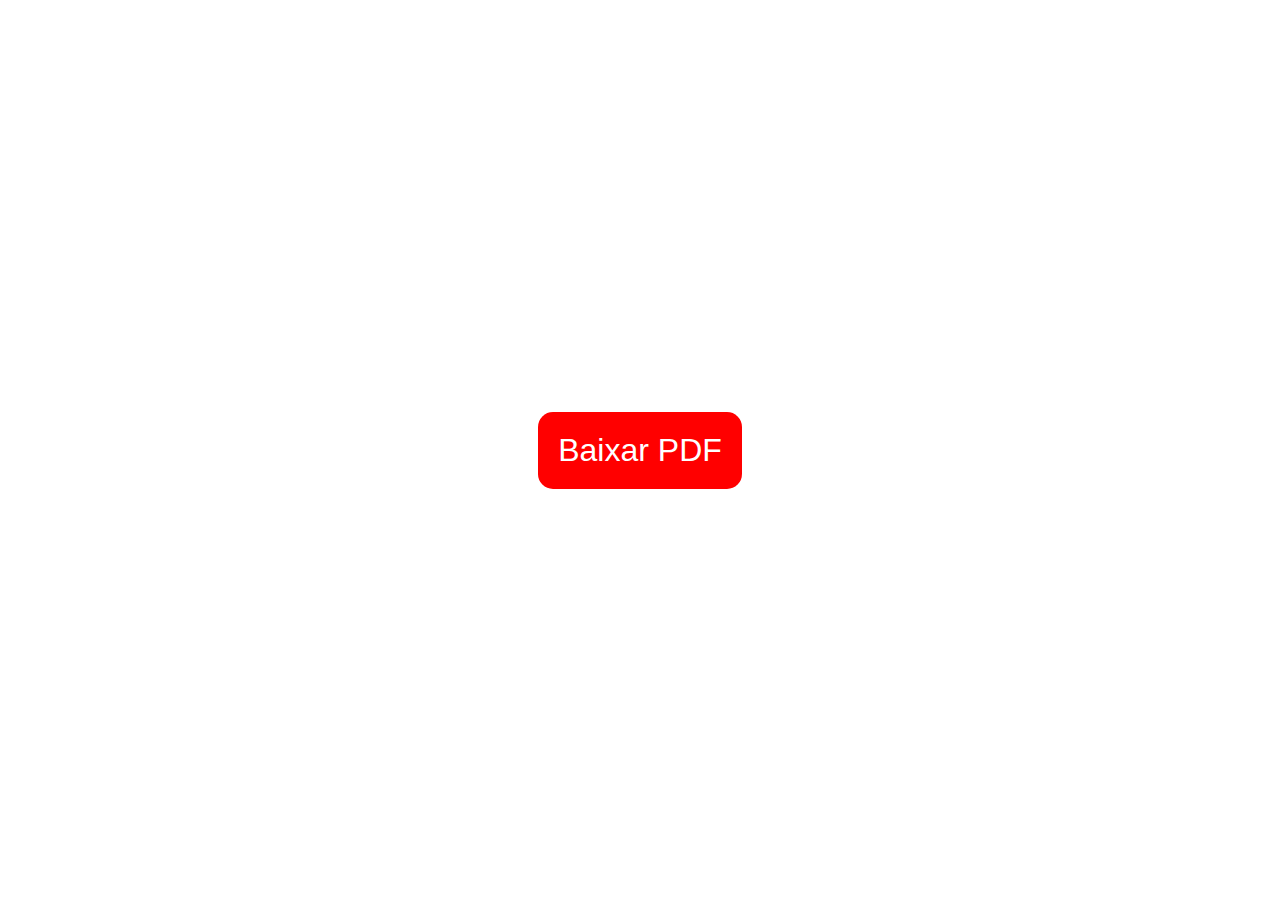
<file: anotações/baixarpdf/index.html>
<!DOCTYPE html>
<html lang="en">
<head>
    <meta charset="UTF-8">
    <meta name="viewport" content="width=device-width, initial-scale=1.0">
    <title>Document</title>
    <link rel="stylesheet" href="style.css">
</head>
<body>
    <button (click)="baixarPdf()">Baixar PDF</button>

</body>
<script src="script.js"></script>
</html>
</file>
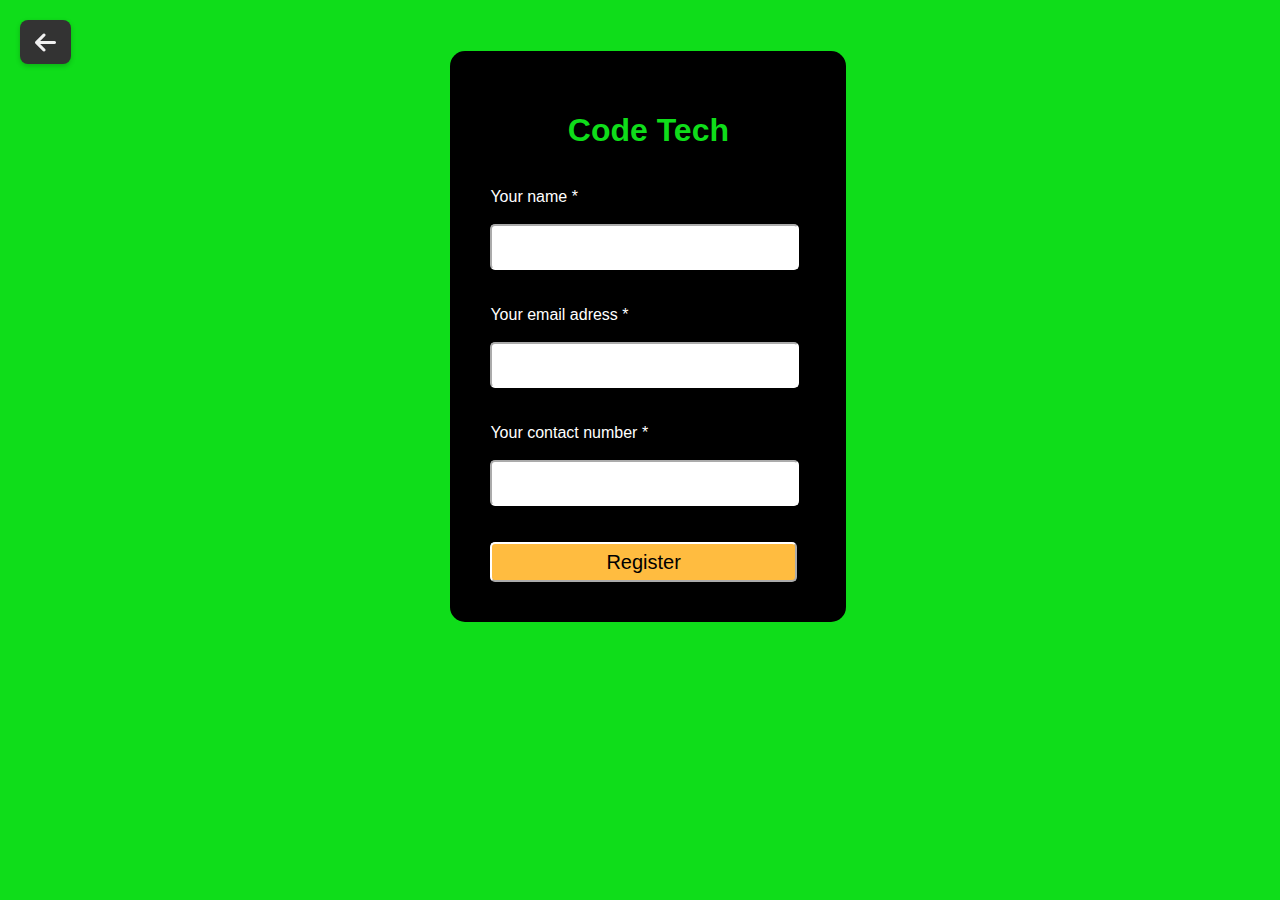
<file: anotações/codetech/index.html>
<!DOCTYPE html>
<html lang="en">

<head>
    <meta charset="UTF-8">
    <meta name="viewport" content="width=device-width, initial-scale=1.0">
    <title>Document</title>
    <link rel="stylesheet" href="style.css">
    <link rel="preconnect" href="https://fonts.googleapis.com">
    <script src="script.js"></script>
    <link rel="stylesheet" href="https://cdnjs.cloudflare.com/ajax/libs/font-awesome/6.5.0/css/all.min.css">

</head>

<body>
    <a href="../landing-page.html"><i class="fas fa-arrow-left seta-voltar"></i></a>

    <form>

        <h1>Code Tech</h1>
        <br>
        <label>Your name *</label><br><br>
        <input type="text" id="name"><br><br>
        <label>Your email adress *</label><br><br>
        <input type="text" id="email"><br><br>
        <label>Your contact number *</label><br><br>
        <input type="text" id="cellphone"><br><br>
        <input type="submit" id="register" value="Register">

    </form>
</body>

</html>
</file>
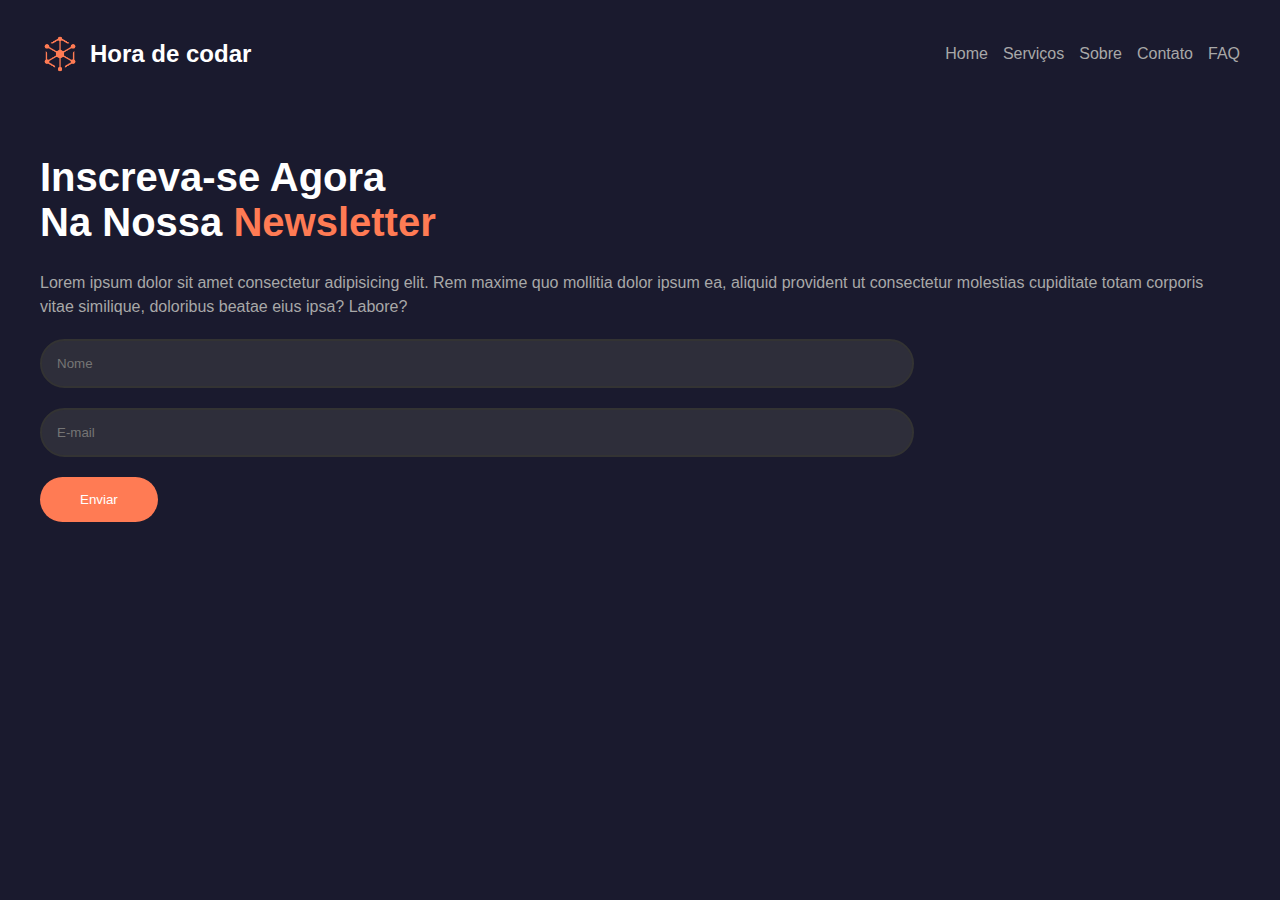
<file: anotações/landing-page/index.html>
<!DOCTYPE html>
<html lang="en">

<head>
    <meta charset="UTF-8">
    <meta name="viewport" content="width=device-width, initial-scale=1.0">
    <title>Inscreva-se na nossa Newsletter</title>
    <link rel="stylesheet" href="style.css">
</head>

<body>
    <header class="conteiner">
        <div class="logo">
            <img src="imgs/image.png" alt="Hora de codar logo">
            <h2>Hora de codar</h2>
        </div>
        <nav class="nav">
            <a href="#">Home</a>
            <a href="#">Serviços</a>
            <a href="#">Sobre</a>
            <a href="#">Contato</a>
            <a href="#">FAQ</a>
        </nav>
    </header>
    <main class="conteiner">
        <div class="content">
            <h1>Inscreva-se Agora<br>Na Nossa <span>Newsletter</span></h1>
            <p>Lorem ipsum dolor sit amet consectetur adipisicing elit.
                 Rem maxime quo mollitia dolor ipsum ea, aliquid provident ut consectetur molestias cupiditate totam corporis vitae similique,
                  doloribus beatae eius ipsa? Labore?</p>
                  <form>
                    <div class="form-group">
                        <input type="nome" placeholder="Nome">
                    </div>
                    <div class="form-group">
                        <input type="email" placeholder="E-mail">
                    </div>
                    <div class="form-group">
                       <button type="submit">Enviar</button>
                    </div>
                    
                  </form>
        </div>
    </main>
</body>

</html>
</file>
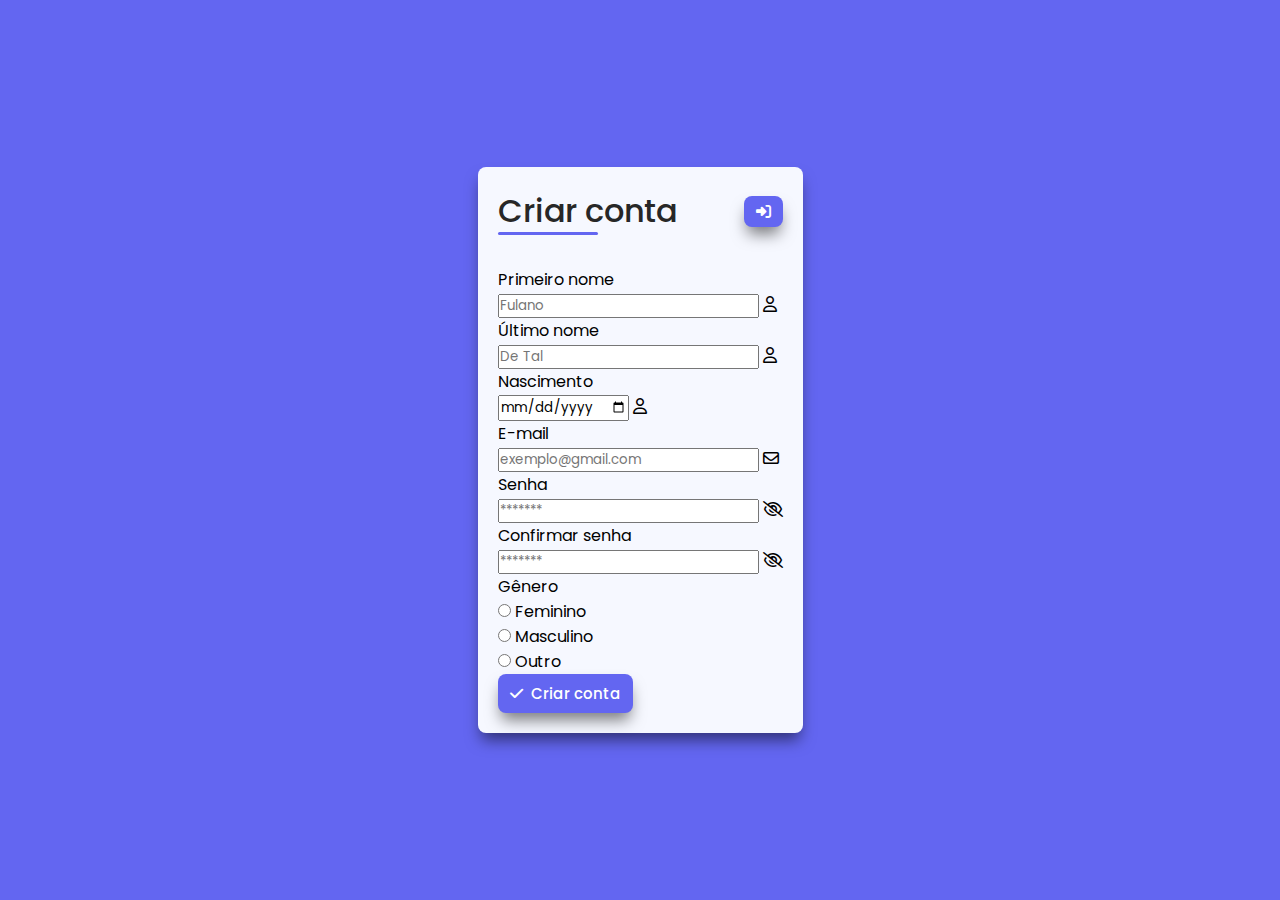
<file: anotações/responsive-form/index.html>
<!DOCTYPE html>
<html lang="en">

<head>
    <meta charset="UTF-8">
    <meta name="viewport" content="width=device-width, initial-scale=1.0">
    <title>Formulário responsivo</title>
    <link rel="stylesheet" href="style.css">
    <link rel="stylesheet" href="https://cdnjs.cloudflare.com/ajax/libs/font-awesome/6.7.2/css/all.min.css"
        integrity="sha512-Evv84Mr4kqVGRNSgIGL/F/aIDqQb7xQ2vcrdIwxfjThSH8CSR7PBEakCr51Ck+w+/U6swU2Im1vVX0SVk9ABhg=="
        crossorigin="anonymous" referrerpolicy="no-referrer" />
</head>

<body>
    <main id="form-container">
        <div id="form-header">
            <h1 id="form-title">
                Criar conta
            </h1>
            <button class="btn-default">
                <i class="fa-solid fa-right-to-bracket"></i>
            </button>
            </div>
            <form action="" id="form">
                <div id="input_container">
                    <div class="input-box">
                        <label for="name" class="form-label">
                            Primeiro nome
                        </label>
                        <div class="input-field">
                            <input type="text" name="name" id="name" class="form-control" placeholder="Fulano">
                            <i class="fa-regular fa-user"></i>
                        </div>
                    </div>
                    <div class="input-box">
                        <label for="last-name" class="form-label">
                            Último nome
                        </label>
                        <div class="input-field">
                            <input type="text" name="last-name" id="last-name" class="form-control"
                                placeholder="De Tal">
                            <i class="fa-regular fa-user"></i>
                        </div>
                    </div>
                    <div class="input-box">
                        <label for="birthdate" class="form-label">
                            Nascimento
                        </label>
                        <div class="input-field">
                            <input type="date" name="birthdate" id="birthdate" class="form-control">
                            <i class="fa-regular fa-user"></i>
                        </div>
                    </div>
                    <div class="input-box">
                        <label for="email" class="form-label">
                            E-mail
                        </label>
                        <div class="input-field">
                            <input type="email" name="email" id="email" class="form-control" placeholder="exemplo@gmail.com">
                            <i class="fa-regular fa-envelope"></i>
                        </div>
                    </div>
                    <div class="input-box">
                        <label for="password" class="form-label">
                            Senha
                        </label>
                        <div class="input-field">
                            <input type="password" name="password" id="password" class="form-control" placeholder="*******">
                            <i class="fa-regular fa-eye-slash password-icon"></i>
                        </div>
                    </div>
                    <div class="input-box">
                        <label for="email" class="form-label">
                         Confirmar senha
                        </label>
                        <div class="input-field">
                            <input type="password" name="confirm-password" id="confirm-password" class="form-control" placeholder="*******">
                            <i class="fa-regular fa-eye-slash password-icon"></i>
                        </div>
                    </div>
                    <div class="radio-container">
                        <label for="">Gênero</label>
                        <div id="gender-inputs">
                            <div class="radio-box">
                                <input type="radio" name="gender" id="female" class="form-control" value="female">
                                <label for="female" class="form-label">Feminino</label>
                            </div>
                        </div>
                    </div>
                    <div class="radio-container">
                        <div id="gender-inputs">
                            <div class="radio-box">
                                <input type="radio" name="gender" id="male" class="form-control" value="male">
                                <label for="male" class="form-label">Masculino</label>
                            </div>
                        </div>
                    </div>
                    <div class="radio-container">
                        <div id="gender-inputs">
                            <div class="radio-box">
                                <input type="radio" name="gender" id="other" class="form-control" value="other">
                                <label for="other" class="form-label">Outro</label>
                            </div>
                        </div>
                    </div>
                </div>
            <button type="submit" class="btn-default">
                <i class="fa-solid fa-check"></i>
                Criar conta
            </button>
            </form>
    </main>
</body>

</html>
</file>
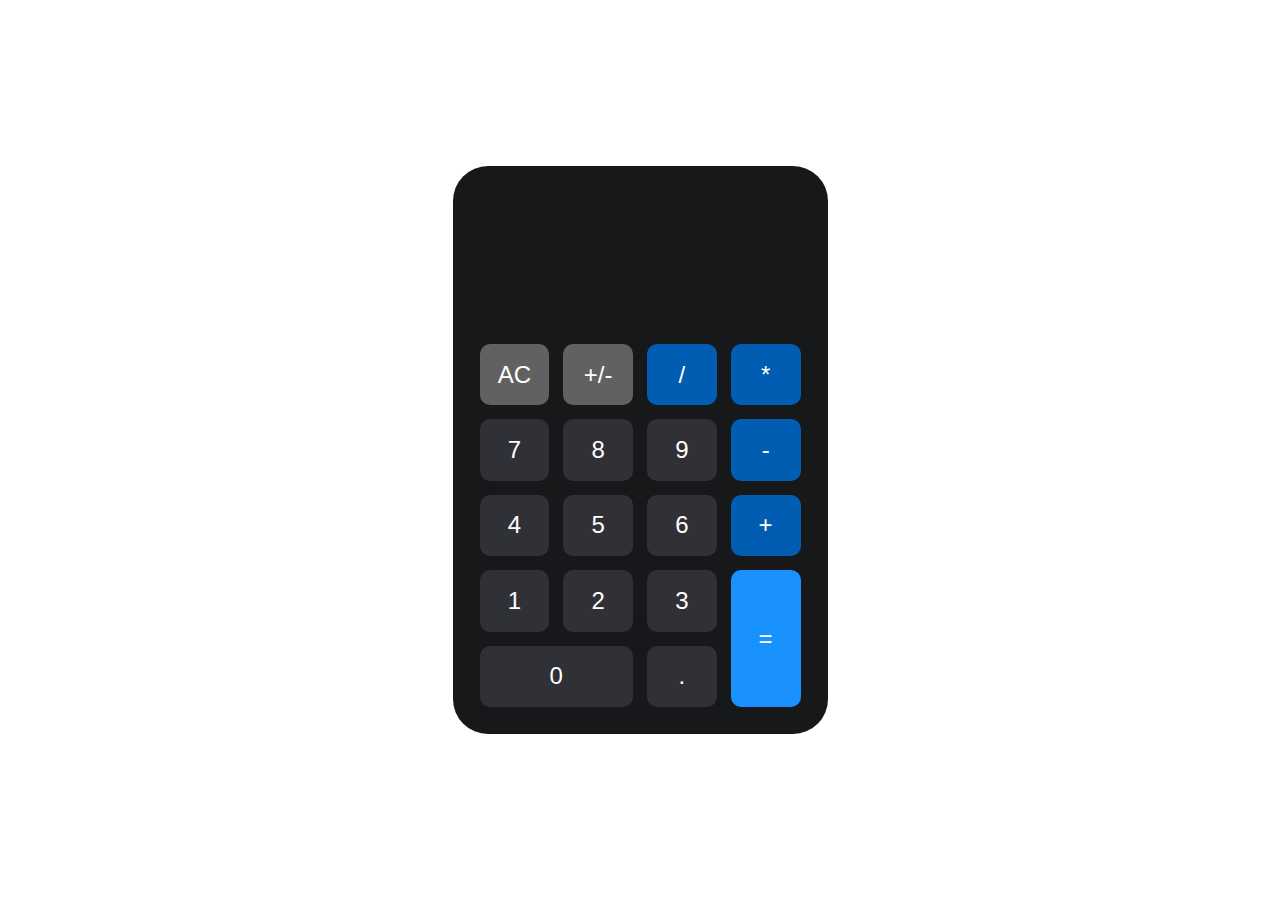
<file: anotações/calculadora/calculadora.html>
<!DOCTYPE html>
<html lang="pt-br">
<head>
    <meta charset="UTF-8">
    <meta name="viewport" content="width=device-width, initial-scale=1.0">
    <title>Calculadora</title>
    <link rel="stylesheet" href="calculadora.css">
</head>
<body>
    <div>
       <input class="display">
       <button class="gray-button" onclick="limparTela()">AC</button>
       <button class="gray-button" onclick="adicionarCaracter('8')">+/-</button>
       <button class="blue-button" onclick="adicionarCaracter('/')">/</button>
       <button class="blue-button" onclick="adicionarCaracter('*')">*</button>
       <button class="black-button" onclick="adicionarCaracter('7')">7</button>
       <button class="black-button" onclick="adicionarCaracter('8')">8</button>
       <button class="black-button" onclick="adicionarCaracter('9')">9</button>
       <button class="blue-button" onclick="adicionarCaracter('-')">-</button>
       <button class="black-button" onclick="adicionarCaracter('4')">4</button>
       <button class="black-button" onclick="adicionarCaracter('5')">5</button>
       <button class="black-button" onclick="adicionarCaracter('6')">6</button>
       <button class="blue-button" onclick="adicionarCaracter('+')">+</button>
       <button class="black-button" onclick="adicionarCaracter('1')">1</button>
       <button class="black-button" onclick="adicionarCaracter('2')">2</button>
       <button class="black-button" onclick="adicionarCaracter('3')">3</button>
       <button class="blue-button equal" onclick="calcular()">=</button>
       <button class="black-button zero" onclick="adicionarCaracter('0')">0</button>
       <button class="black-button" onclick="adicionarCaracter('.')">.</button>
    </div>
    <script src="script.js"></script>
</body>
</html>
</file>
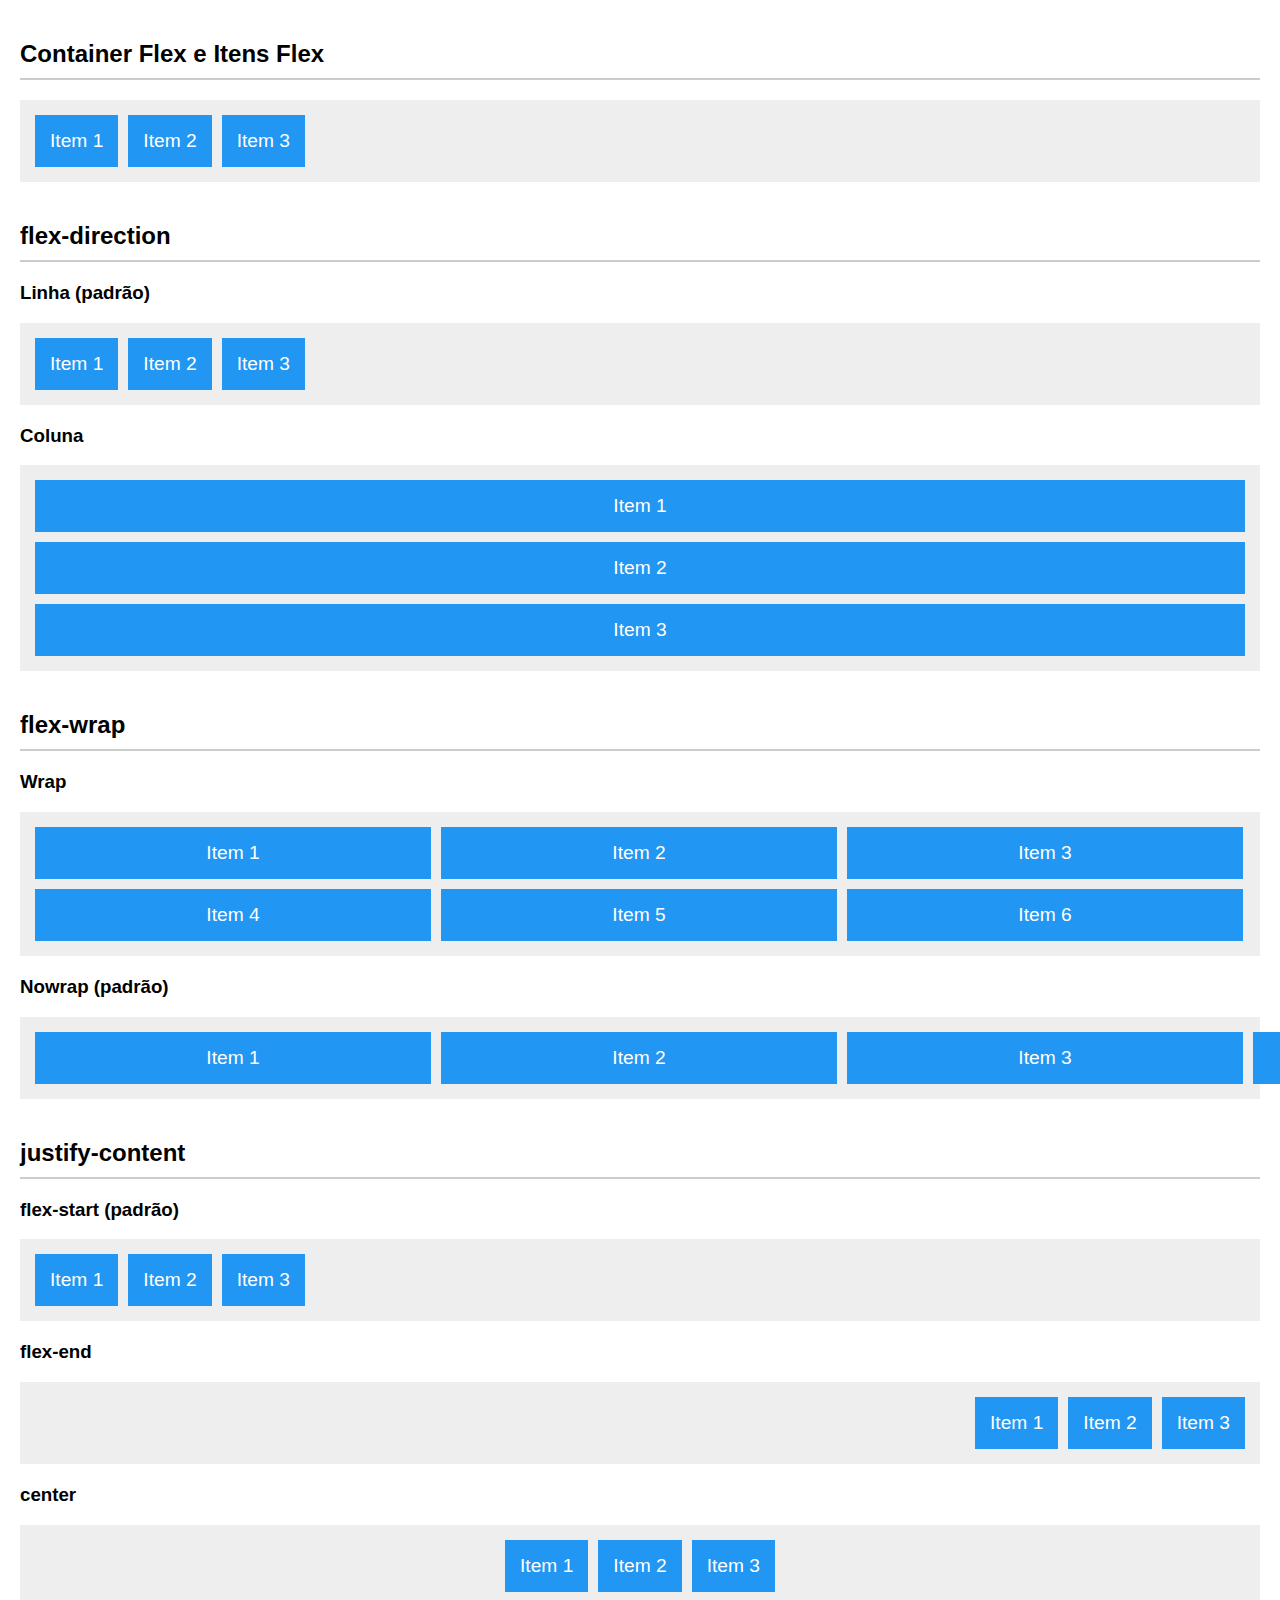
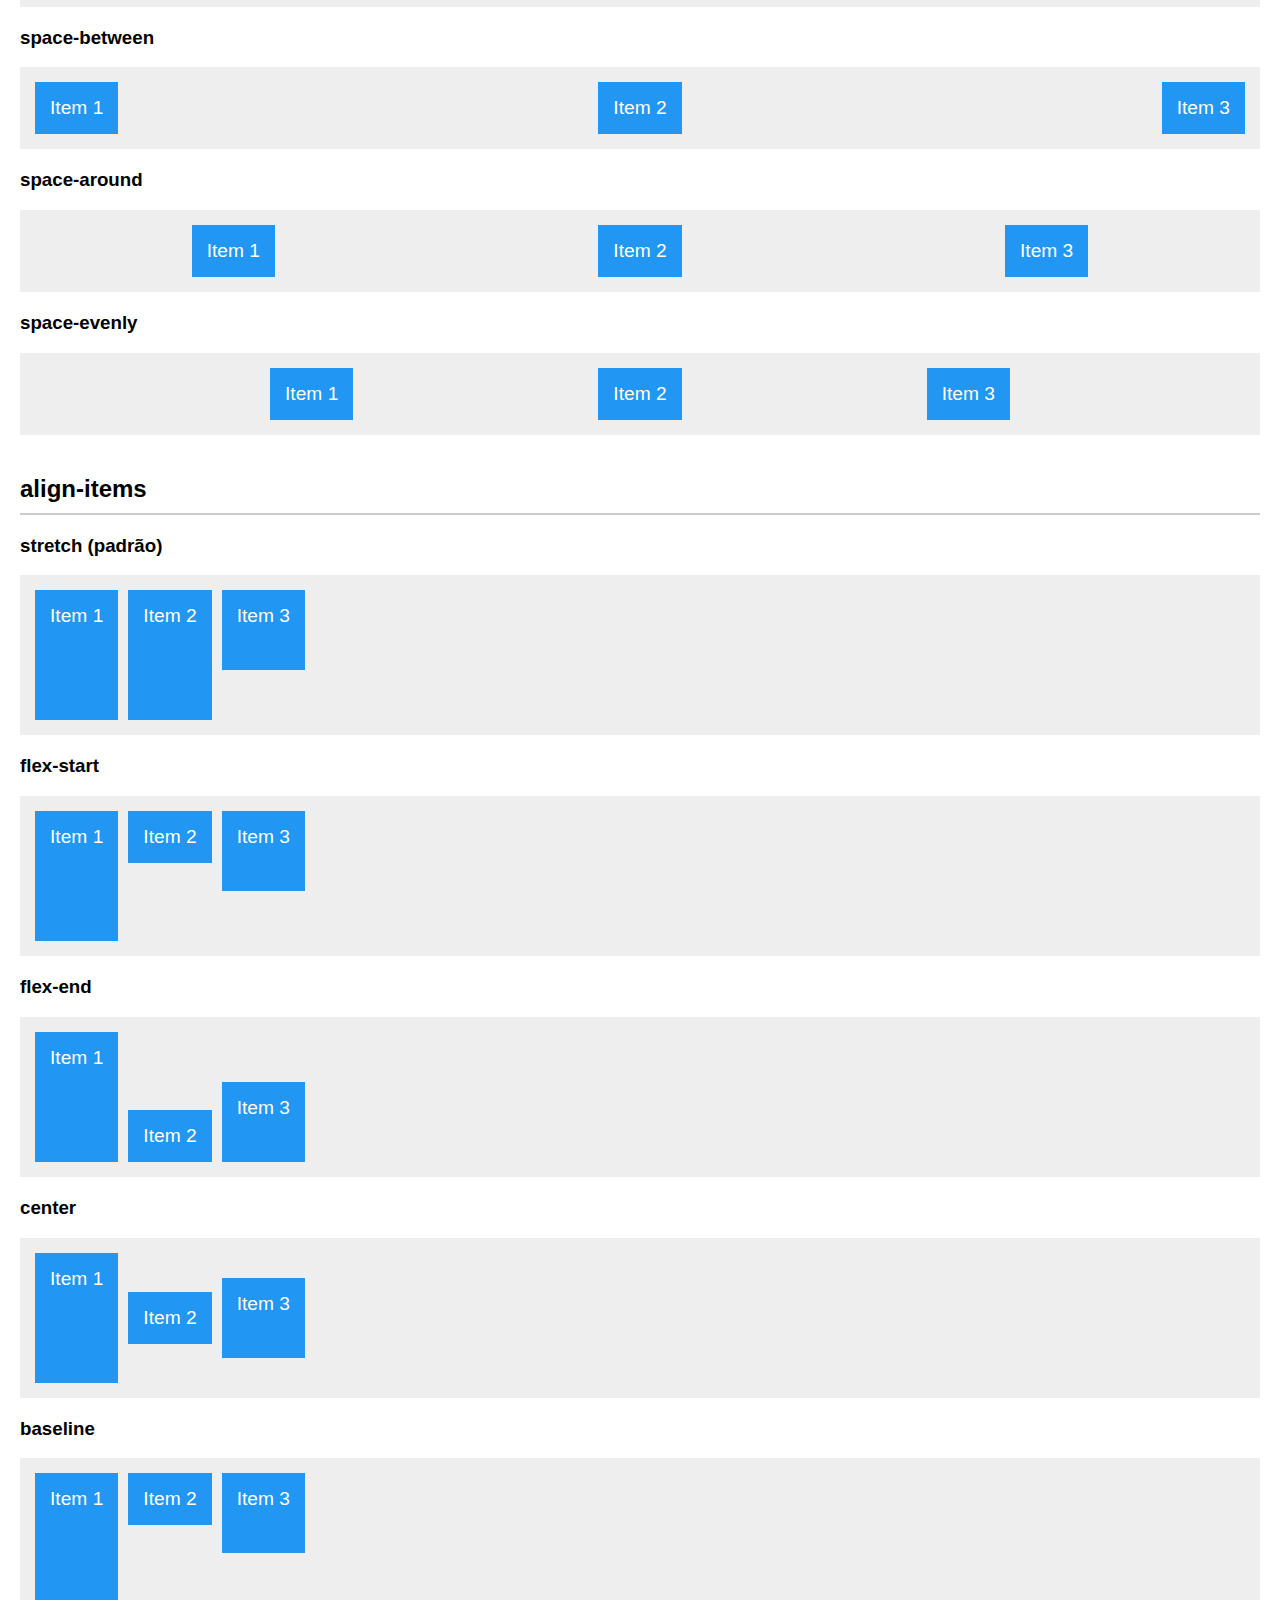
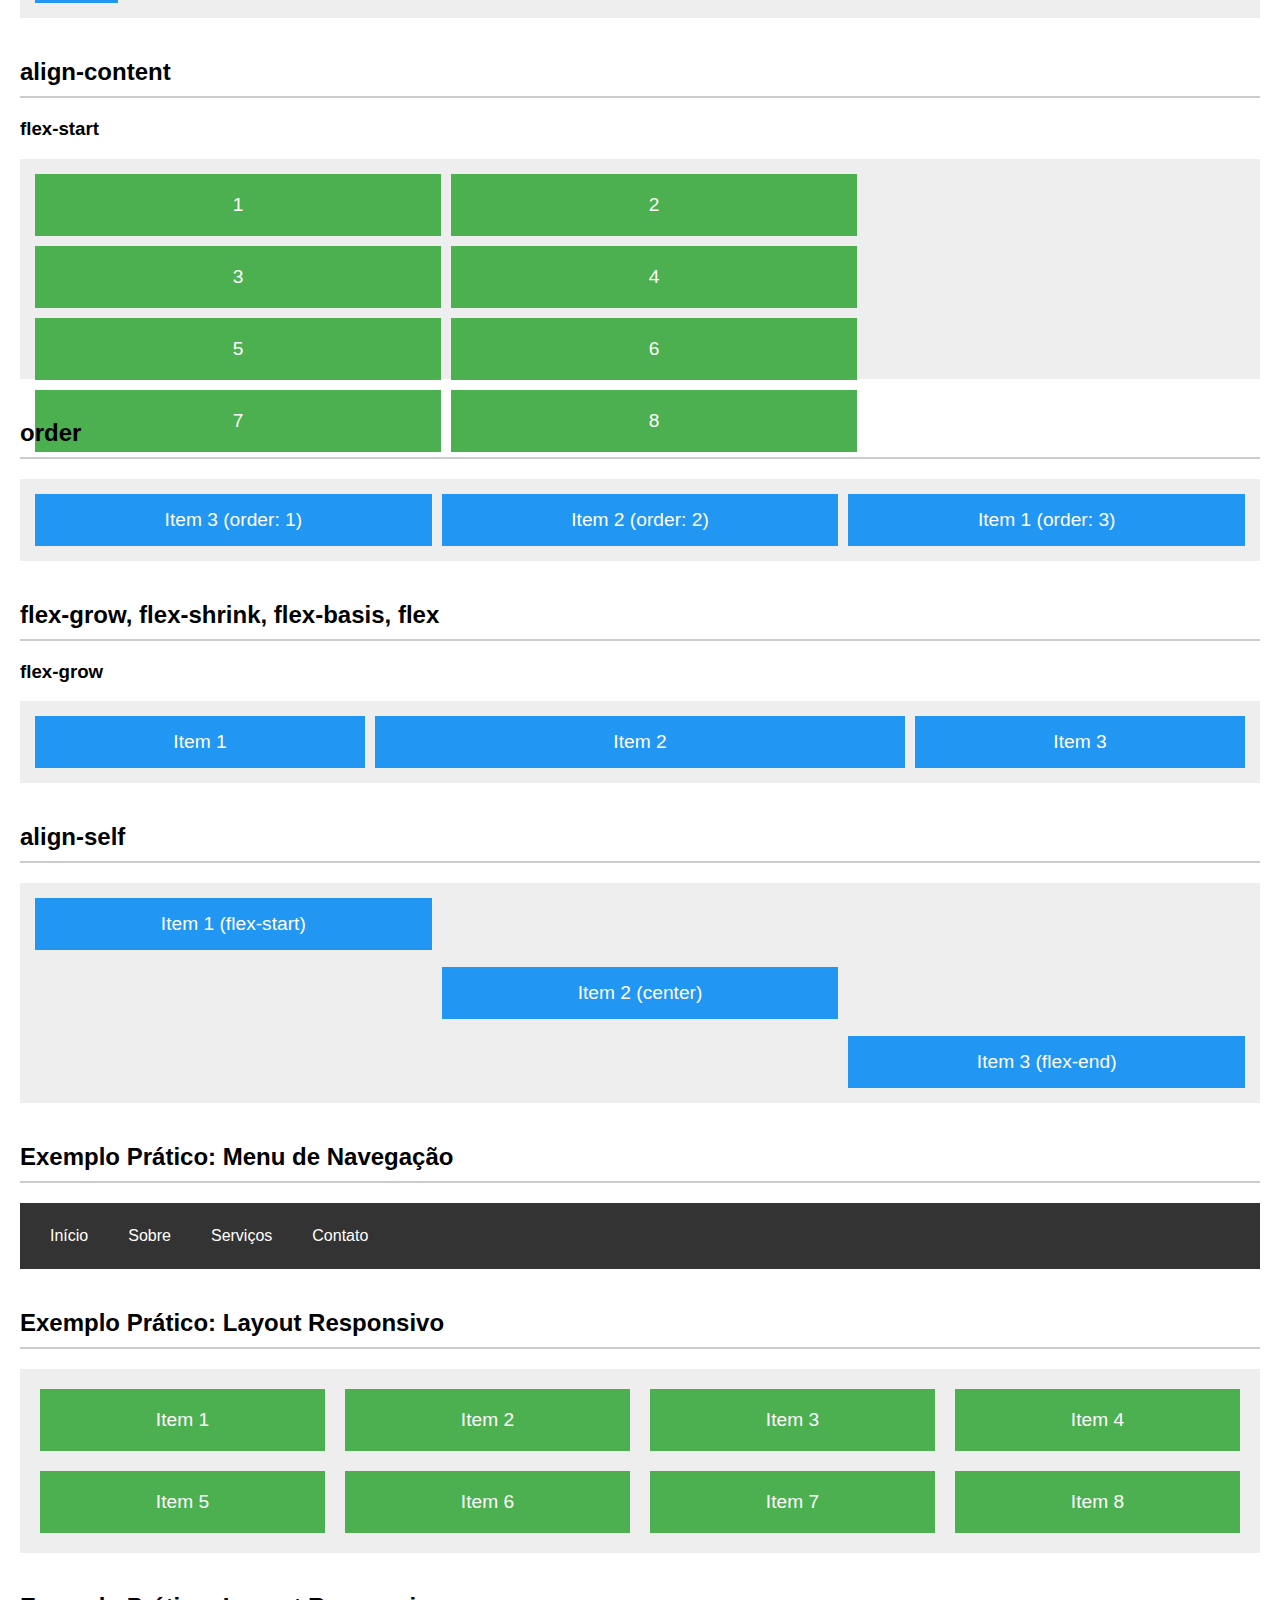
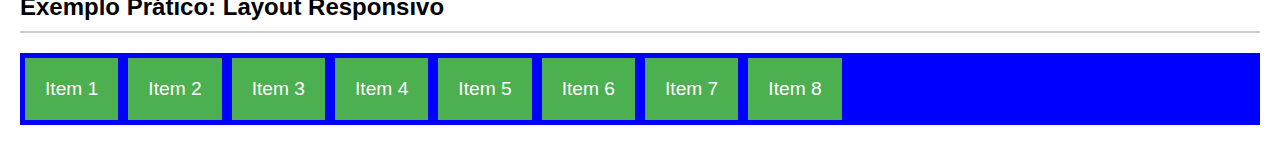
<file: anotações/flexbox/flexbox.html>
<!DOCTYPE html>
<html lang="pt-BR">
  <head>
    <meta charset="UTF-8" />
    <title>Exemplos de Flexbox</title>
    <link rel="stylesheet" href="flexbox.css" />
    <meta name="viewport" content="width=device-width, initial-scale=1.0" />
  </head>
  <body>
    <!-- 1. Container Flex e Itens Flex -->
    <section>
      <h2>Container Flex e Itens Flex</h2>
      <div class="container-flex exemplo1">
        <div class="item-flex">Item 1</div>
        <div class="item-flex">Item 2</div>
        <div class="item-flex">Item 3</div>
      </div>
    </section>

    <!-- 2. flex-direction -->
    <section>
      <h2>flex-direction</h2>
      <h3>Linha (padrão)</h3>
      <div class="container-flex direcao-linha">
        <div class="item-flex">Item 1</div>
        <div class="item-flex">Item 2</div>
        <div class="item-flex">Item 3</div>
      </div>
      <h3>Coluna</h3>
      <div class="container-flex direcao-coluna">
        <div class="item-flex">Item 1</div>
        <div class="item-flex">Item 2</div>
        <div class="item-flex">Item 3</div>
      </div>
    </section>

    <!-- 3. flex-wrap -->
    <section>
      <h2>flex-wrap</h2>
      <h3>Wrap</h3>
      <div class="container-flex wrap">
        <div class="item-flex">Item 1</div>
        <div class="item-flex">Item 2</div>
        <div class="item-flex">Item 3</div>
        <div class="item-flex">Item 4</div>
        <div class="item-flex">Item 5</div>
        <div class="item-flex">Item 6</div>
      </div>
      <h3>Nowrap (padrão)</h3>
      <div class="container-flex nowrap">
        <div class="item-flex">Item 1</div>
        <div class="item-flex">Item 2</div>
        <div class="item-flex">Item 3</div>
        <div class="item-flex">Item 4</div>
        <div class="item-flex">Item 5</div>
        <div class="item-flex">Item 6</div>
      </div>
    </section>

    <!-- 4. justify-content -->
    <section>
      <h2>justify-content</h2>
      <h3>flex-start (padrão)</h3>
      <div class="container-flex justificar-inicio">
        <div class="item-flex">Item 1</div>
        <div class="item-flex">Item 2</div>
        <div class="item-flex">Item 3</div>
      </div>
      <h3>flex-end</h3>
      <div class="container-flex justificar-fim">
        <div class="item-flex">Item 1</div>
        <div class="item-flex">Item 2</div>
        <div class="item-flex">Item 3</div>
      </div>
      <h3>center</h3>
      <div class="container-flex justificar-centro">
        <div class="item-flex">Item 1</div>
        <div class="item-flex">Item 2</div>
        <div class="item-flex">Item 3</div>
      </div>
      <h3>space-between</h3>
      <div class="container-flex justificar-space-between">
        <div class="item-flex">Item 1</div>
        <div class="item-flex">Item 2</div>
        <div class="item-flex">Item 3</div>
      </div>
      <h3>space-around</h3>
      <div class="container-flex justificar-space-around">
        <div class="item-flex">Item 1</div>
        <div class="item-flex">Item 2</div>
        <div class="item-flex">Item 3</div>
      </div>
      <h3>space-evenly</h3>
      <div class="container-flex justificar-space-evenly">
        <div class="item-flex">Item 1</div>
        <div class="item-flex">Item 2</div>
        <div class="item-flex">Item 3</div>
      </div>
    </section>

    <!-- 5. align-items -->
    <section>
      <h2>align-items</h2>
      <h3>stretch (padrão)</h3>
      <div class="container-flex alinhar-stretch">
        <div class="item-flex alto">Item 1</div>
        <div class="item-flex">Item 2</div>
        <div class="item-flex baixo">Item 3</div>
      </div>
      <h3>flex-start</h3>
      <div class="container-flex alinhar-inicio">
        <div class="item-flex alto">Item 1</div>
        <div class="item-flex">Item 2</div>
        <div class="item-flex baixo">Item 3</div>
      </div>
      <h3>flex-end</h3>
      <div class="container-flex alinhar-fim">
        <div class="item-flex alto">Item 1</div>
        <div class="item-flex">Item 2</div>
        <div class="item-flex baixo">Item 3</div>
      </div>
      <h3>center</h3>
      <div class="container-flex alinhar-centro">
        <div class="item-flex alto">Item 1</div>
        <div class="item-flex">Item 2</div>
        <div class="item-flex baixo">Item 3</div>
      </div>
      <h3>baseline</h3>
      <div class="container-flex alinhar-baseline">
        <div class="item-flex alto">Item 1</div>
        <div class="item-flex">Item 2</div>
        <div class="item-flex baixo">Item 3</div>
      </div>
    </section>

    <!-- 6. align-content -->
    <section>
      <h2>align-content</h2>
      <h3>flex-start</h3>
      <div class="container-flex wrap alinhar-conteudo-inicio">
        <div class="item-flex caixa">1</div>
        <div class="item-flex caixa">2</div>
        <div class="item-flex caixa">3</div>
        <div class="item-flex caixa">4</div>
        <div class="item-flex caixa">5</div>
        <div class="item-flex caixa">6</div>
        <div class="item-flex caixa">7</div>
        <div class="item-flex caixa">8</div>
      </div>
    </section>

    <!-- 7. order -->
    <section>
      <h2>order</h2>
      <div class="container-flex exemplo-order">
        <div class="item-flex ordem3">Item 1 (order: 3)</div>
        <div class="item-flex ordem2">Item 2 (order: 2)</div>
        <div class="item-flex ordem1">Item 3 (order: 1)</div>
      </div>
    </section>

    <!-- 8. flex-grow -->
    <section>
      <h2>flex-grow, flex-shrink, flex-basis, flex</h2>
      <h3>flex-grow</h3>
      <div class="container-flex exemplo-grow">
        <div class="item-flex crescer1">Item 1</div>
        <div class="item-flex crescer2">Item 2</div>
        <div class="item-flex crescer1">Item 3</div>
      </div>
    </section>

    <!-- 9. align-self -->
    <section>
      <h2>align-self</h2>
      <div class="container-flex exemplo-align-self">
        <div class="item-flex self-inicio">Item 1 (flex-start)</div>
        <div class="item-flex self-centro">Item 2 (center)</div>
        <div class="item-flex self-fim">Item 3 (flex-end)</div>
      </div>
    </section>

    <!-- 10. Exemplo Prático: Menu de Navegação -->
    <section>
      <h2>Exemplo Prático: Menu de Navegação</h2>
      <nav class="menu-nav">
        <a href="#">Início</a>
        <a href="#">Sobre</a>
        <a href="#">Serviços</a>
        <a href="#">Contato</a>
      </nav>
    </section>

    <!-- 11. Exemplo Prático: Layout Responsivo -->
    <section>
      <h2>Exemplo Prático: Layout Responsivo</h2>
      <div class="container-flex responsivo">
        <div class="item-flex caixa">Item 1</div>
        <div class="item-flex caixa">Item 2</div>
        <div class="item-flex caixa">Item 3</div>
        <div class="item-flex caixa">Item 4</div>
        <div class="item-flex caixa">Item 5</div>
        <div class="item-flex caixa">Item 6</div>
        <div class="item-flex caixa">Item 7</div>
        <div class="item-flex caixa">Item 8</div>
      </div>
    </section>

    <section>
      <h2>Exemplo Prático: Layout Responsivo</h2>
      <div class="conteiner-teste">
        <div class="item-flex caixa">Item 1</div>
        <div class="item-flex caixa">Item 2</div>
        <div class="item-flex caixa">Item 3</div>
        <div class="item-flex caixa">Item 4</div>
        <div class="item-flex caixa">Item 5</div>
        <div class="item-flex caixa">Item 6</div>
        <div class="item-flex caixa">Item 7</div>
        <div class="item-flex caixa">Item 8</div>
      </div>
    </section>
  </body>
</html>
</file>
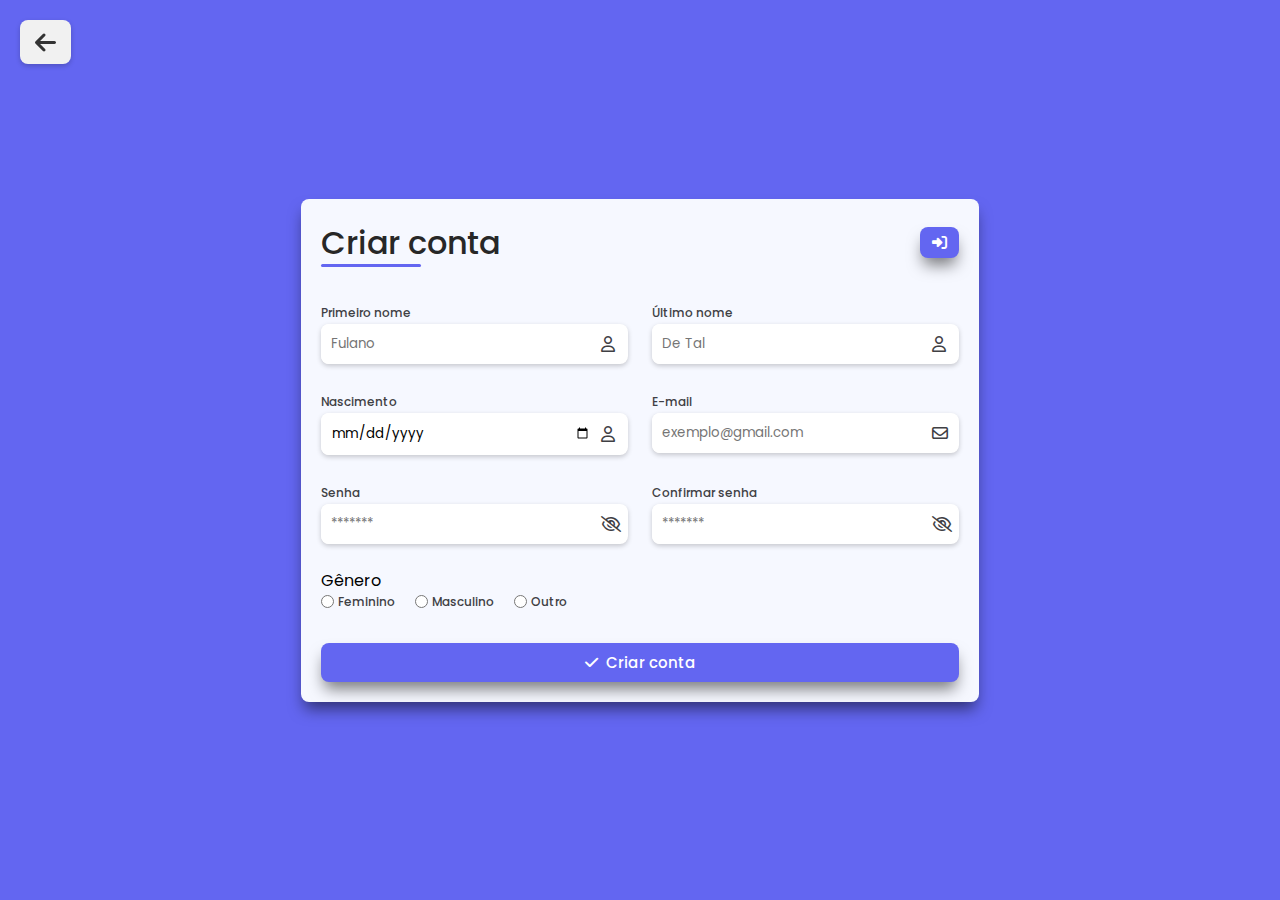
<file: anotações/form1/formulario.html>
<!DOCTYPE html>
<html lang="en">

<head>
    <meta charset="UTF-8">
    <meta name="viewport" content="width=device-width, initial-scale=1.0">
    <title>Formulário responsivo</title>
    <link rel="stylesheet" href="formulario.css">
    <link rel="stylesheet" href="https://cdnjs.cloudflare.com/ajax/libs/font-awesome/6.7.2/css/all.min.css"
        integrity="sha512-Evv84Mr4kqVGRNSgIGL/F/aIDqQb7xQ2vcrdIwxfjThSH8CSR7PBEakCr51Ck+w+/U6swU2Im1vVX0SVk9ABhg=="
        crossorigin="anonymous" referrerpolicy="no-referrer" />
    <link rel="stylesheet" href="https://cdnjs.cloudflare.com/ajax/libs/font-awesome/6.5.0/css/all.min.css">

</head>

<body>
    <a href="../landing-page.html"><i class="fas fa-arrow-left seta-voltar"></i></a>

    <main id="form-container">
        <div id="form-header">
            <h1 id="form-title">
                Criar conta
            </h1>
            <button class="btn-default">
                <i class="fa-solid fa-right-to-bracket"></i>
            </button>
        </div>
        <form action="" id="form">
            <div id="input-container">
                <div class="input-box">
                    <label for="name" class="form-label">
                        Primeiro nome
                    </label>
                    <div class="input-field">
                        <input type="text" name="name" id="name" class="form-control" placeholder="Fulano">
                        <i class="fa-regular fa-user"></i>
                    </div>
                </div>
                <div class="input-box">
                    <label for="last-name" class="form-label">
                        Último nome
                    </label>
                    <div class="input-field">
                        <input type="text" name="last-name" id="last-name" class="form-control" placeholder="De Tal">
                        <i class="fa-regular fa-user"></i>
                    </div>
                </div>
                <div class="input-box">
                    <label for="birthdate" class="form-label">
                        Nascimento
                    </label>
                    <div class="input-field">
                        <input type="date" name="birthdate" id="birthdate" class="form-control">
                        <i class="fa-regular fa-user"></i>
                    </div>
                </div>
                <div class="input-box">
                    <label for="email" class="form-label">
                        E-mail
                    </label>
                    <div class="input-field">
                        <input type="email" name="email" id="email" class="form-control"
                            placeholder="exemplo@gmail.com">
                        <i class="fa-regular fa-envelope"></i>
                    </div>
                </div>
                <div class="input-box">
                    <label for="password" class="form-label">
                        Senha
                    </label>
                    <div class="input-field">
                        <input type="password" name="password" id="password" class="form-control" placeholder="*******">
                        <i class="fa-regular fa-eye-slash password-icon"></i>
                    </div>
                </div>
                <div class="input-box">
                    <label for="email" class="form-label">
                        Confirmar senha
                    </label>
                    <div class="input-field">
                        <input type="password" name="confirm-password" id="confirm-password" class="form-control"
                            placeholder="*******">
                        <i class="fa-regular fa-eye-slash password-icon"></i>
                    </div>
                </div>
                <div class="radio-container">
                    <label for="">Gênero</label>
                    <div id="gender-inputs">
                        <div class="radio-box">
                            <input type="radio" name="gender" id="female" class="form-control" value="female">
                            <label for="female" class="form-label">Feminino</label>
                        </div>


                        <div class="radio-box">
                            <input type="radio" name="gender" id="male" class="form-control" value="male">
                            <label for="male" class="form-label">Masculino</label>
                        </div>


                        <div class="radio-box">
                            <input type="radio" name="gender" id="other" class="form-control" value="other">
                            <label for="other" class="form-label">Outro</label>

                        </div>
                    </div>
                </div>
            </div>
            <button type="submit" class="btn-default">
                <i class="fa-solid fa-check"></i>
                Criar conta
            </button>
        </form>
    </main>
</body>

</html>
</file>
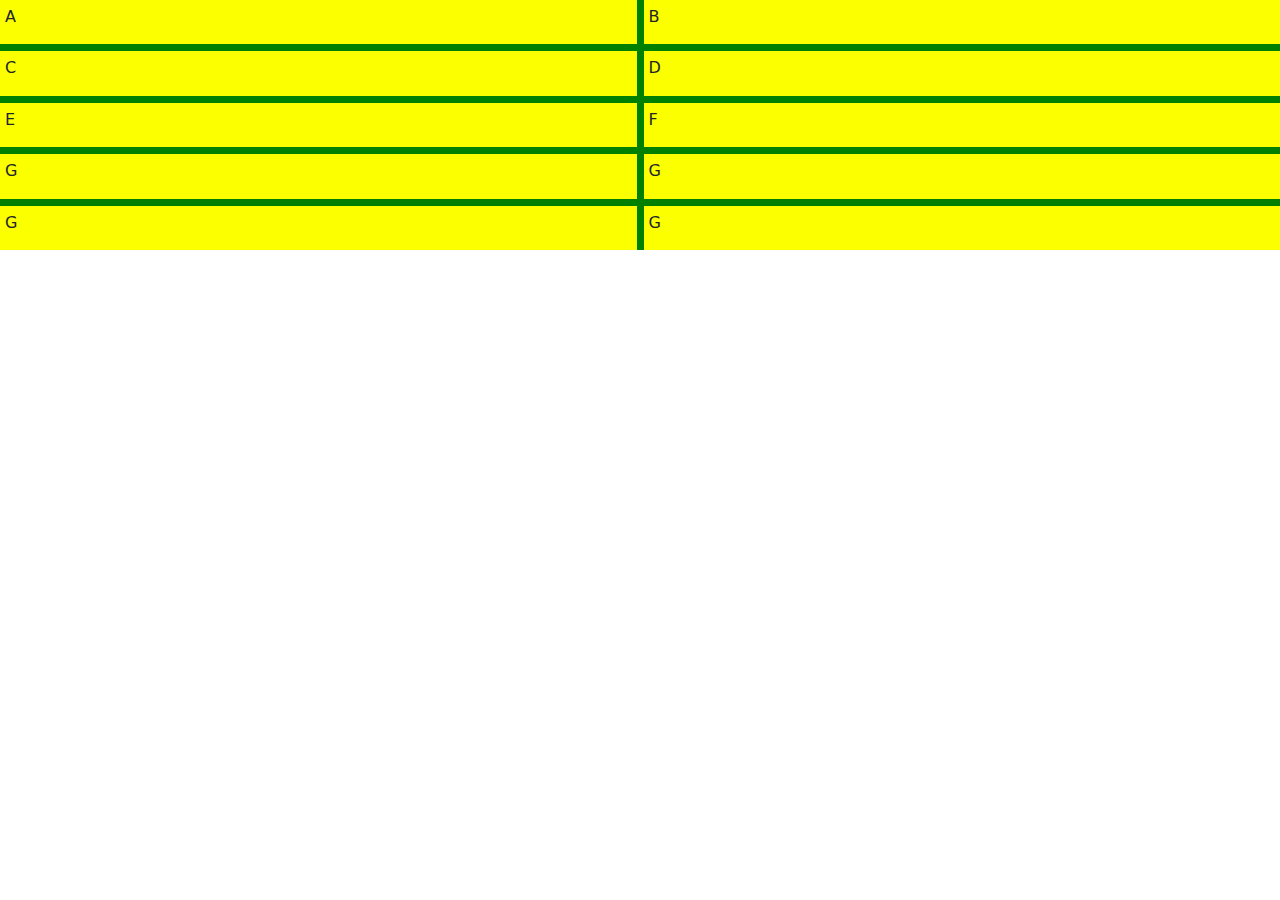
<file: anotações/sistema-grid/grid.html>
<!DOCTYPE html>
<html lang="en">

<head>
    <meta charset="UTF-8">
    <meta name="viewport" content="width=device-width, initial-scale=1.0">
    <title>Document</title>
    <link rel="stylesheet" href="grid.css">

    <!-- link do bootstrap -->
    <link href="https://cdn.jsdelivr.net/npm/bootstrap@5.3.0-alpha1/dist/css/bootstrap.min.css" rel="stylesheet">
</head>

<body>

    
    <div class="conteiner">
        <div class="item">A</div>
        <div class="item">B</div>
        <div class="item">C</div>
        <div class="item">D</div>
        <div class="item">E</div>
        <div class="item">F</div>
        <div class="item">G</div>
        <div class="item">G</div>
        <div class="item">G</div>
        <div class="item">G</div>
    </div>

</body>

</html>
</file>
<file: anotações/baixarpdf/style.css>
*{
    margin: 0;
    padding: 0;
}

body {
    width: 100vw;
    height: 100vh;
    display: flex;
    justify-content: center;
    align-items: center;
}

button {
    padding: 20px;
    color: white;
    background: red;
    border-radius: 15px;
    border:none;
    font-size: 2em;
}

button:hover {
    background: rgb(196, 11, 11);
    transition: 0.3s;
}
</file>
<file: anotações/codetech/style.css>
body {
    background:rgb(15, 221, 26);
}

form {
    background: rgb(0, 0, 0);
    width: 25%;
    position: relative;
    left:35%;
    padding: 40px;
    border-radius: 15px;
    margin-top: 4%;
    font-family:'Lucida Sans', 'Lucida Sans Regular', 'Lucida Grande', 'Lucida Sans Unicode', Geneva, Verdana, sans-serif;
}

input {
   display:flex;
   width: 95%;
   height: 40px;
   border-radius: 5px;
   border-color: white;
   background-color: rgb(255, 255, 255);
   font-size: 20px;
}

#register {
    background:rgb(255, 188, 64);
    cursor: pointer;
    font-size: 20px;
    width: 97%;
}

label {
    color: white;
    font-family: 'Indie Flower' sans-serif;
    }

h1 {
    color:white;
    display: flex;
    justify-content: center;
    color: rgb(15, 221, 26);
}

#register:hover {
    background-color: rgb(57, 252, 57);
    transition: 0s;
}

.seta-voltar {
    position: fixed;
    top: 20px;
    left: 20px;
    text-decoration: none;
    font-size: 24px;
    background-color: #333;
    color: #f1f1f1;
    padding: 10px 15px;
    border-radius: 8px;
    box-shadow: 0 2px 5px rgba(0,0,0,0.2);
    transition: background-color 0.3s ease;
  }

  .seta-voltar:hover {
    background-color: #ddd;
  }
</file>
<file: anotações/landing-page/style.css>
body {
    font-family: Arial;
    background-color: #1a1a2e;
    color: #fff;
    margin: 0;
    padding: 0;
}

.conteiner {
    display: flex;
    align-items: center;
    justify-content: space-between;
    max-width: 1200px;
    margin: 0 auto;
    padding: 20px;
}

.logo {
    display: flex;
    align-items: center;
}

.logo img {
    width: 40px;
    height: 40px;
    margin-right: 10px;
}

.nav {
    display: flex;
    justify-content: flex-end;
    gap: 15px;
}

.nav a {
    color: #a8a8a8;
    text-decoration: none;
    transition: 0.3s;
}

.nav a:hover {
    color: #fff
}

main {
    padding: 50px 20px;
}

.content h1 {
    font-size: 40px;
}

.content h1 span {
    color: #ff7b54;
}

.content p {
    color: #a8a8a8;
    line-height: 1.5;
}

.form-group {
    margin-top: 20px;
}

.form-group input {
    padding: 15px;
    background: #2e2e3a;
    color: #fff;
    border-radius: 30px;
    border: 2px solid #333;
    width: 70%;
}

.form-group button {
    padding: 15px 40px;
    background: #ff7b54;
    color: #fff;
    border-radius: 30px;
    border: 2px solid #333;
    transition: 0.3s;
    border: none;
}

.form-group button:hover {
    background-color: #e56d44;
}

.image-conteiner {
    
}
</file>
<file: anotações/responsive-form/style.css>
@import url('https://fonts.googleapis.com/css2?family=Poppins:ital,wght@0,100;0,200;0,300;0,400;0,500;0,600;0,700;0,800;0,900;1,100;1,200;1,300;1,400;1,500;1,600;1,700;1,800;1,900&display=swap');

* {
    margin: 0;
    padding: 0;
    box-sizing:border-box;
    text-decoration: none;
    font-family: 'Poppins', sans-serif;
}

body {
    width: 100vw;
    min-height: 100vh;
    display:flex;
    justify-content:center;
    align-items: center;
    background: #6366f1;
}

.btn-default {
    background: #6366f1;
    display: flex;
    align-items:center;
    justify-content:center;
    border:none;
    padding: 8px 12px;
    border-radius: 8px;
    font-size: 15px;
    font-weight: 500;
    color: #ffffff;
    cursor:pointer;
    gap:8px;
    height: fit-content;
    box-shadow: 0px 10px 15px -3px rgba(0, 0, 0, 0.5);
    transition: background-color 0.3s ease;
}

.btn-default:hover {
    background: #818cf8;
}

#form-container {
    display: flex;
    flex-direction: column;
    gap: 32px;
    height: 100%;
    background-color:#f6f8ff;
    padding: 20px;
    border-radius: 8px;
    box-shadow: 0px 10px 15px -3px rgba(0, 0, 0, 0.5)
}

#form-header {
    display: flex;
    justify-content: space-between;
    align-items:center;
}

#form-title {
    font-weight: 500;
    color:#272727;
    position: relative;
}

#form-title::after {
    content:'';
    position: absolute;
    width: 100px;
    height: 3px;
    border-radius: 30px;
    background: #6366f1;
    left: 0;
    bottom:0;
}
</file>
<file: anotações/calculadora/calculadora.css>
* {
    margin: 0;
    padding: 0;
    box-sizing: border-box;
}

body {
    width: 100vw;
    height: 100vh;
    display: grid;
    justify-content: center;
    align-items: center;
}

div {
    background: linear-gradient(191.34deg, #17181A -4.95%, #17181A 103.74%);
    width: 375px;
    height: 568px;
    border-radius: 35px;
    padding:20px;
    display: grid;
    grid-template-rows: repeat(7, 1fr);
    grid-template-columns: repeat(4, 1fr);
}

input {
    font-size: 48px;
    background: #17181A;
    border:none;
    outline: none;
    text-align: right;
    padding-top: 50px;
    color: white;
    grid-row: 1/3;
    grid-column: 1/5;
}

button {
    font-size: 24px;
    border:none;
    margin: 7px;
    border-radius: 10px;
    cursor: pointer;
    color: white;
}

button:hover {
    opacity: 0.7;
}

.black-button {
    background: #303136
}

.blue-button {
    background: #005DB2;
}

.equal {
    background: #1991FF;
    grid-row: 6/8;
    grid-column: 4/5;
}

.gray-button {
    background: #616161;
}

.zero {
    grid-column: 1/3;
}
</file>
<file: anotações/flexbox/flexbox.css>
/* Estilos Gerais */
body {
    font-family: Arial, sans-serif;
    margin: 20px;
  }
  
  section {
    margin-bottom: 40px;
  }
  
  h2 {
    margin-top: 40px;
    border-bottom: 2px solid #ccc;
    padding-bottom: 10px;
  }
  
  .container-flex {
    display: flex;
    background-color: #eee;
    padding: 10px;
    margin-bottom: 20px;
  }
  
  .item-flex {
    background-color: #2196f3;
    color: white;
    padding: 15px;
    margin: 5px;
    text-align: center;
    font-size: 1.2em;
  }
  
  /* 2. flex-direction */
  .direcao-linha {
    flex-direction: row;
  }
  
  .direcao-coluna {
    flex-direction: column;
  }
  
  /* 3. flex-wrap */
  .wrap {
    flex-wrap: wrap;
  }
  
  .nowrap {
    flex-wrap: nowrap;
  }
  
  /* Definir largura para causar wrap */
  .wrap .item-flex,
  .nowrap .item-flex {
    flex: 0 0 30%;
  }
  
  /* 4. justify-content */
  .justificar-inicio {
    justify-content: flex-start;
  }
  
  .justificar-fim {
    justify-content: flex-end;
  }
  
  .justificar-centro {
    justify-content: center;
  }
  
  .justificar-space-between {
    justify-content: space-between;
  }
  
  .justificar-space-around {
    justify-content: space-around;
  }
  
  .justificar-space-evenly {
    justify-content: space-evenly;
  }
  
  /* 5. align-items */
  .alinhar-stretch {
    align-items: stretch;
  }
  
  .alinhar-inicio {
    align-items: flex-start;
  }
  
  .alinhar-fim {
    align-items: flex-end;
  }
  
  .alinhar-centro {
    align-items: center;
  }
  
  .alinhar-baseline {
    align-items: baseline;
  }
  
  .alto {
    height: 100px;
  }
  
  .baixo {
    height: 50px;
  }
  
  /* 6. align-content */
  .alinhar-conteudo-inicio {
    align-content: flex-start;
    height: 200px; /* Definir altura para demonstrar align-content */
  }
  
  .alinhar-conteudo-inicio .caixa {
    flex: 0 0 30%;
  }
  
  .caixa {
    background-color: #4caf50;
    padding: 20px;
    margin: 5px;
    color: white;
    text-align: center;
    font-size: 1.2em;
  }
  
  /* 7. order */
  .exemplo-order .item-flex {
    flex: 1;
  }
  
  .ordem1 {
    order: 1;
  }
  
  .ordem2 {
    order: 2;
  }
  
  .ordem3 {
    order: 3;
  }
  
  /* 8. flex-grow */
  .exemplo-grow .item-flex {
    flex-basis: 100px;
  }
  
  .crescer1 {
    flex-grow: 1;
  }
  
  .crescer2 {
    flex-grow: 2;
  }
  
  /* 9. align-self */
  .exemplo-align-self {
    align-items: flex-start; /* Definir padrão para comparação */
    height: 200px;
  }
  
  .exemplo-align-self .item-flex {
    flex: 1;
    margin: 5px;
  }
  
  .self-inicio {
    align-self: flex-start;
  }
  
  .self-centro {
    align-self: center;
  }
  
  .self-fim {
    align-self: flex-end;
  }
  
  /* 10. Exemplo Prático: Menu de Navegação */
  .menu-nav {
    display: flex;
    background-color: #333;
    padding: 10px;
  }
  
  .menu-nav a {
    color: white;
    padding: 14px 20px;
    text-decoration: none;
  }
  
  .menu-nav a:hover {
    background-color: #ddd;
    color: black;
  }
  
  /* 11. Exemplo Prático: Layout Responsivo */
  .responsivo {
    flex-wrap: wrap;
  }
  
  .responsivo .caixa {
    flex: 1 1 200px;
    margin: 10px;
  }

  .conteiner-teste {
    background: blue;
    display: flex;
    flex-wrap: wrap;
  }
</file>
<file: anotações/form1/formulario.css>
@import url('https://fonts.googleapis.com/css2?family=Poppins:ital,wght@0,100;0,200;0,300;0,400;0,500;0,600;0,700;0,800;0,900;1,100;1,200;1,300;1,400;1,500;1,600;1,700;1,800;1,900&display=swap');

* {
    margin: 0;
    padding: 0;
    box-sizing:border-box;
    text-decoration: none;
    font-family: 'Poppins', sans-serif;
}

body {
    width: 100vw;
    min-height: 100vh;
    display:flex;
    justify-content:center;
    align-items: center;
    background: #6366f1;
}

.btn-default {
    background: #6366f1;
    display: flex;
    align-items:center;
    justify-content:center;
    border:none;
    padding: 8px 12px;
    border-radius: 8px;
    font-size: 15px;
    font-weight: 500;
    color: #ffffff;
    cursor:pointer;
    gap:8px;
    height: fit-content;
    box-shadow: 0px 10px 15px -3px rgba(0, 0, 0, 0.5);
    transition: background-color 0.3s ease;
}

.btn-default:hover {
    background: #818cf8;
}

#form-container {
    display: flex;
    flex-direction: column;
    gap: 32px;
    height: 100%;
    background-color:#f6f8ff;
    padding: 20px;
    border-radius: 8px;
    box-shadow: 0px 10px 15px -3px rgba(0, 0, 0, 0.5)
}

#form-header {
    display: flex;
    justify-content: space-between;
    align-items:center;
}

#form-title {
    font-weight: 500;
    color:#272727;
    position: relative;
}

#form-title::after {
    content:'';
    position: absolute;
    width: 100px;
    height: 3px;
    border-radius: 30px;
    background: #6366f1;
    left: 0;
    bottom:0;
}

.seta-voltar {
    position: fixed;
    top: 20px;
    left: 20px;
    text-decoration: none;
    font-size: 24px;
    background-color: #f1f1f1;
    color: #333;
    padding: 10px 15px;
    border-radius: 8px;
    box-shadow: 0 2px 5px rgba(0,0,0,0.2);
    transition: background-color 0.3s ease;
  }

.seta-voltar:hover {
    background-color: #ddd;
}

#form {
    display:flex;
    justify-content:space-between;
    flex-direction: column;
    gap:32px;
    height:100%;
}

#input-container {
    display:grid;
    gap:24px;
}

.form-label {
    font-size:12px;
    color: #404044;
    font-weight: 500;
}

.input-field {
    display:flex;
    align-items:center;
    box-shadow: 0 2px 5px rgba(0,0,0,0.2);
    background-color: #ffff;
    border-radius: 8px;
}

.form-control {
    padding:10px;
    width: 100%;
    border: none;
    border-radius: 8px;
}

.input-field i {
    display: flex;
    align-items: center;
    width: 30px;
    height: 20px;
    color: #404044;
}

.input-field .password-icon:hover {
    cursor:pointer;
    color: #676770;
}

.form-control:focus {
    outline: none;
}

.input-box .input-field:focus-within {
    outline: 2px solid #6366f1;
}

input:-webkit-autofill {
    -webkit-box-shadow: 0 0 0 1000px white inset !important;
    color: #000;
}

.radio-container {
    grid-column: span 2;
}

#gender-inputs {
    display:flex;
    gap:20px;
}

.radio-box {
    display: flex;
    gap:4px;
    align-items: center;
}

.form-control[type=radio] {
    accent-color: #6366f1;
}

@media screen and (max-width: 500px){
    #form-conteiner{
        width: 100%;
        height: 100vh;
        padding:32px;
    }

    #input-container {
        display:flex;
        flex-direction: column;
        gap:38px;
    }

    .form-control[type=date] {
        background-color: #fff;
    }
}
</file>
<file: anotações/sistema-grid/grid.css>
.conteiner {
    height: 250px;
    background: green;
    display: grid;
    grid-template-columns: auto auto;
    grid-template-rows: auto auto auto auto;
    gap: 7px;
}

.item {
    background-color: rgb(251, 255, 0);
    padding: 5px;
}
</file>
